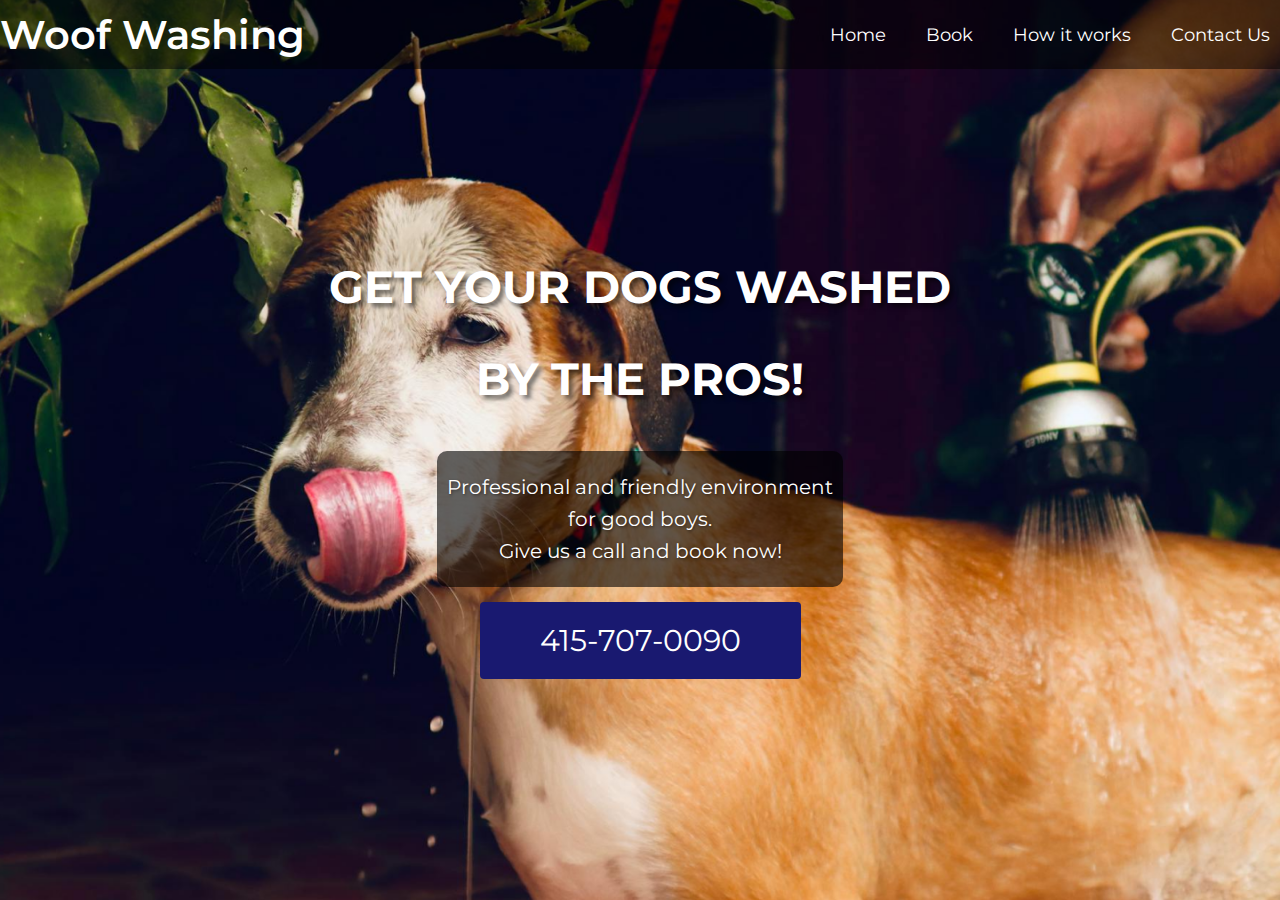
<file: src/main/resources/static/index.html>
<!DOCTYPE html>
<html lang="en">
  <head>
    <meta charset="UTF-8" />
    <meta name="viewport" content="width=device-width, initial-scale=1.0" />
    <title>Woof Washing</title>
    <link rel="stylesheet" href="https://fonts.googleapis.com/css2?family=Montserrat:wght@400;600;700&display=swap" />
    <link rel="stylesheet" href="css/style.css" />
  </head>
  <body>
    <div class="container">
      <div class="navbar-container">
        <div class="title">Woof Washing</div>
		<input type="checkbox" id="menu-toggle" class="menu-toggle">
  <label for="menu-toggle" class="menu-icon">☰</label>
        <nav class="navbar">
          <a href="/">Home</a>
          <a href="/appointment">Book</a>
          <a href="/how-it-works">How it works</a>
          <a href="/contact-us">Contact Us</a>
        </nav>
      </div>
      <div class="header">
        <h2>GET YOUR DOGS WASHED</h2>
        <h2>BY THE PROS!</h2>
      </div>
      <div class="description">
        <p>Professional and friendly environment</p> 
		<p>for good boys.</p>
        <p>Give us a call and book now!</p>
      </div>
      <a href="/appointment" class="button">415-707-0090</a>
    </div>
  </body>
</html>
</file>
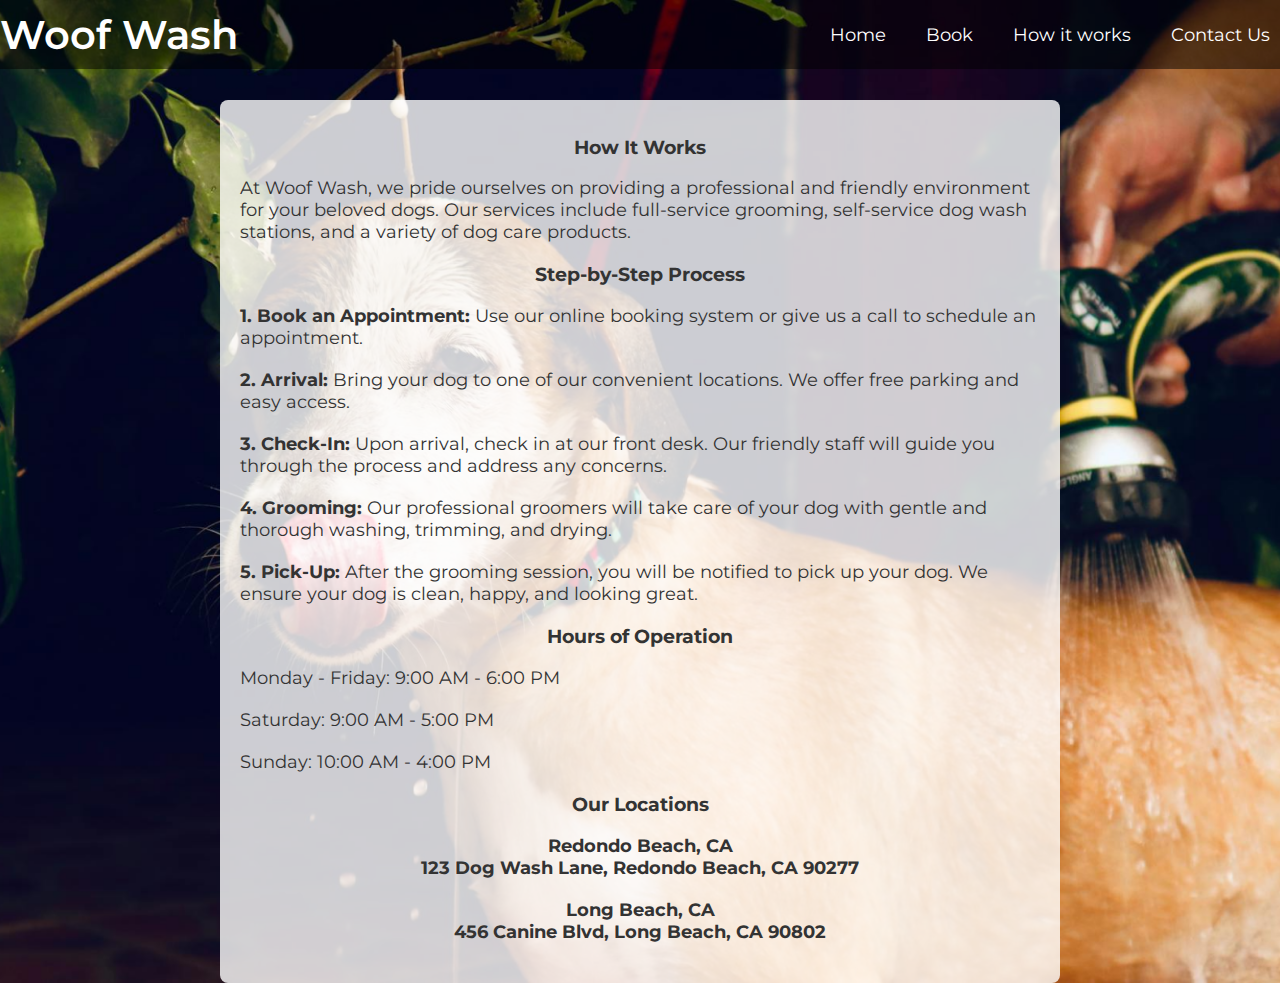
<file: src/main/resources/static/how-it-works.html>
<!DOCTYPE html>
<html lang="en">
  <head>
    <meta charset="UTF-8" />
    <meta name="viewport" content="width=device-width, initial-scale=1.0" />
    <title>How It Works - Woof Washing</title>
    <link rel="stylesheet" href="https://fonts.googleapis.com/css2?family=Montserrat:wght@400;600;700&display=swap" />
    <link rel="stylesheet" href="css/style.css" />
  </head>
  <body>
    <div class="container">
      <div class="navbar-container">
        <div class="title">Woof Wash</div>
<input type="checkbox" id="menu-toggle" class="menu-toggle">
<label for="menu-toggle" class="menu-icon">☰</label>
        <nav class="navbar">
          <a href="/">Home</a>
          <a href="/appointment">Book</a>
          <a href="/how-it-works">How it works</a>
          <a href="/contact-us">Contact Us</a>
        </nav>
      </div>
      <div class="how-it-works-container">
        <h2>How It Works</h2>
        <p>At Woof Wash, we pride ourselves on providing a professional and friendly environment for your beloved dogs. Our services include full-service grooming, self-service dog wash stations, and a variety of dog care products.</p>
        <h3>Step-by-Step Process</h3>
        <p><strong>1. Book an Appointment:</strong> Use our online booking system or give us a call to schedule an appointment.</p>
        <p><strong>2. Arrival:</strong> Bring your dog to one of our convenient locations. We offer free parking and easy access.</p>
        <p><strong>3. Check-In:</strong> Upon arrival, check in at our front desk. Our friendly staff will guide you through the process and address any concerns.</p>
        <p><strong>4. Grooming:</strong> Our professional groomers will take care of your dog with gentle and thorough washing, trimming, and drying.</p>
        <p><strong>5. Pick-Up:</strong> After the grooming session, you will be notified to pick up your dog. We ensure your dog is clean, happy, and looking great.</p>
        <h3>Hours of Operation</h3>
        <p>Monday - Friday: 9:00 AM - 6:00 PM</p>
        <p>Saturday: 9:00 AM - 5:00 PM</p>
        <p>Sunday: 10:00 AM - 4:00 PM</p>
        <h3>Our Locations</h3>
        <p class="how-it-works-address">Redondo Beach, CA<br>123 Dog Wash Lane, Redondo Beach, CA 90277</p>
        <p class="how-it-works-address">Long Beach, CA<br>456 Canine Blvd, Long Beach, CA 90802</p>
      </div>
    </div>
  </body>
</html>
</file>
<file: src/main/resources/static/css/style.css>
body, html {
    margin: 0;
    padding: 0;
    width: 100%;
    height: 100%;
    font-family: 'Montserrat', sans-serif;
}

.container {
    display: flex;
    flex-direction: column;
    align-items: center;
    justify-content: center;
    min-height: 100vh;
    background: url('pexels-photo-by-sunday-bueno.png') no-repeat center center/cover;
    text-align: center;
    position: relative;
}

.navbar-container {
    display: flex;
    justify-content: space-between; /* Space between the title and nav items */
    align-items: center;
    width: 100%;
    padding: 10px 20px;
    background: rgba(0, 0, 0, 0.5);
    position: absolute;
    top: 0;
}

.navbar {
    display: flex;
    gap: 20px;
}

.navbar a {
    color: white;
    text-decoration: none;
    font-size: 18px;
    padding: 5px 10px;
}

.navbar a:hover {
    color: #87ceeb;
}

.title {
    color: white;
    font-size: 40px;
    font-weight: 600;
}

.header {
    color: white;
    font-size: 30px;
    font-weight: 600;
    margin-bottom: 1px;
    text-shadow: 4px 4px 4px rgba(0, 0, 0, 0.5);
}

.description {
    color: white;
    font-size: 20px;
    max-width: 850px;
    margin-top: 6px;
    margin-bottom: 15px;
    line-height: 0.6;
    background: rgba(0, 0, 0, 0.6);
    padding: 10px;
    border-radius: 10px;
    text-shadow: 1px 1px 3px rgba(0, 0, 0, 0.5);
}

.button {
    background: #191970;
    color: white;
    padding: 20px 60px;
    border: none;
    border-radius: 4px;
    font-size: 30px;
    cursor: pointer;
    text-decoration: none;
}

.button:hover {
    background: #add8e6;
}

@media (max-width: 1024px) {
    .title {
        font-size: 30px;
    }
    .navbar-container {
        padding: 10px;
        flex-direction: column;
    }
    .navbar {
        margin-top: 10px;
    }
    .header {
        font-size: 30px;
        margin-top: 70px;
    }
}

@media (max-width: 768px) {
    .title {
        font-size: 24px;
    }
    .navbar-container {
        padding: 10px;
        flex-direction: column;
    }
    .navbar {
        flex-direction: column;
        gap: 10px;
        margin-top: 10px;
    }
    .header {
        font-size: 30px;
        margin-top: 80px;
    }
    .description {
        font-size: 16px;
        padding: 0 10px;
    }
    .button {
        font-size: 30px;
        padding: 20px 60px;
    }
}

@media (max-width: 480px) {
    .title {
        font-size: 20px;
    }
    .navbar-container {
        padding: 5px;
        flex-direction: column;
    }
    .menu-icon {
        display: block;
    }
    .navbar {
        display: none;
        flex-direction: column;
        gap: 10px;
        margin-top: 10px;
        width: 100%;
    }
    .menu-toggle:checked + .menu-icon + .navbar {
        display: flex;
    }
    .navbar a {
        font-size: 14px;
        padding: 5px;
    }
    .header {
        font-size: 20px;
        margin-top: 50px;
    }
    .description {
        font-size: 14px;
        width: 80%;
        height: auto;
        padding: 10px;
        margin-top: 10px;
    }
    .description p:first-of-type {
        margin-bottom: 20px;
    }
    .button {
        font-size: 24px;
        padding: 15px 40px;
    }
    h2, h3 {
        font-size: 20px;
    }
}

.menu-toggle {
    display: none;
}

.menu-icon {
    display: none;
    font-size: 24px;
    color: white;
    cursor: pointer;
}

@media (max-width: 768px) {
    .menu-icon {
        display: block;
    }
    .navbar {
        display: none;
        flex-direction: column;
        gap: 10px;
        margin-top: 10px;
        width: 100%;
    }
    .menu-toggle:checked + .menu-icon + .navbar {
        display: flex;
    }
}

/* Form Container Styling */
.form-container {
    display: flex;
    flex-direction: column;
    align-items: center;
    gap: 20px;
    background: rgba(0, 0, 0, 0.6);
    padding: 40px 20px;
    border-radius: 10px;
    max-width: 700px;
    margin: 0 auto;
    height: auto;
}

.form-container input,
.form-container textarea {
    width: 80%;
    padding: 10px;
    border: 3px solid #ccc;
    border-radius: 4px;
    font-size: 16px;
    margin-bottom: 20px;
}

.form-container select {
    width: 84%;
    padding: 10px;
    border: 3px solid #ccc;
    border-radius: 4px;
    font-size: 16px;
    margin-bottom: 20px;
}

.form-container button {
    width: 80%;
    padding: 15px;
    background: #191970;
    color: white;
    border: none;
    border-radius: 4px;
    cursor: pointer;
    font-size: 18px;
    margin-top: 20px;
}

.form-container button:hover {
    background: #87ceeb;
}

/* How It Works Page Styling */
.header-hiw {
    font-size: 25px;
    margin-top: 60px;
    color: white;
}

.how-it-works-container {
    background: rgba(255, 255, 255, 0.8);
    padding: 20px;
    border-radius: 8px;
    max-width: 800px;
    margin: auto;
    margin-top: 100px;
    text-align: left;
    min-height: calc(100vh - 200px);
}

.how-it-works-container h2,
.how-it-works-container h3 {
    text-align: center;
    color: #333;
    font-size: 19px;
    font-weight: bold;
}

.how-it-works-container p {
    margin-bottom: 20px;
    color: #333;
    font-size: 18px;
}

.how-it-works-address {
    text-align: center;
    font-weight: bold;
}
</file>
